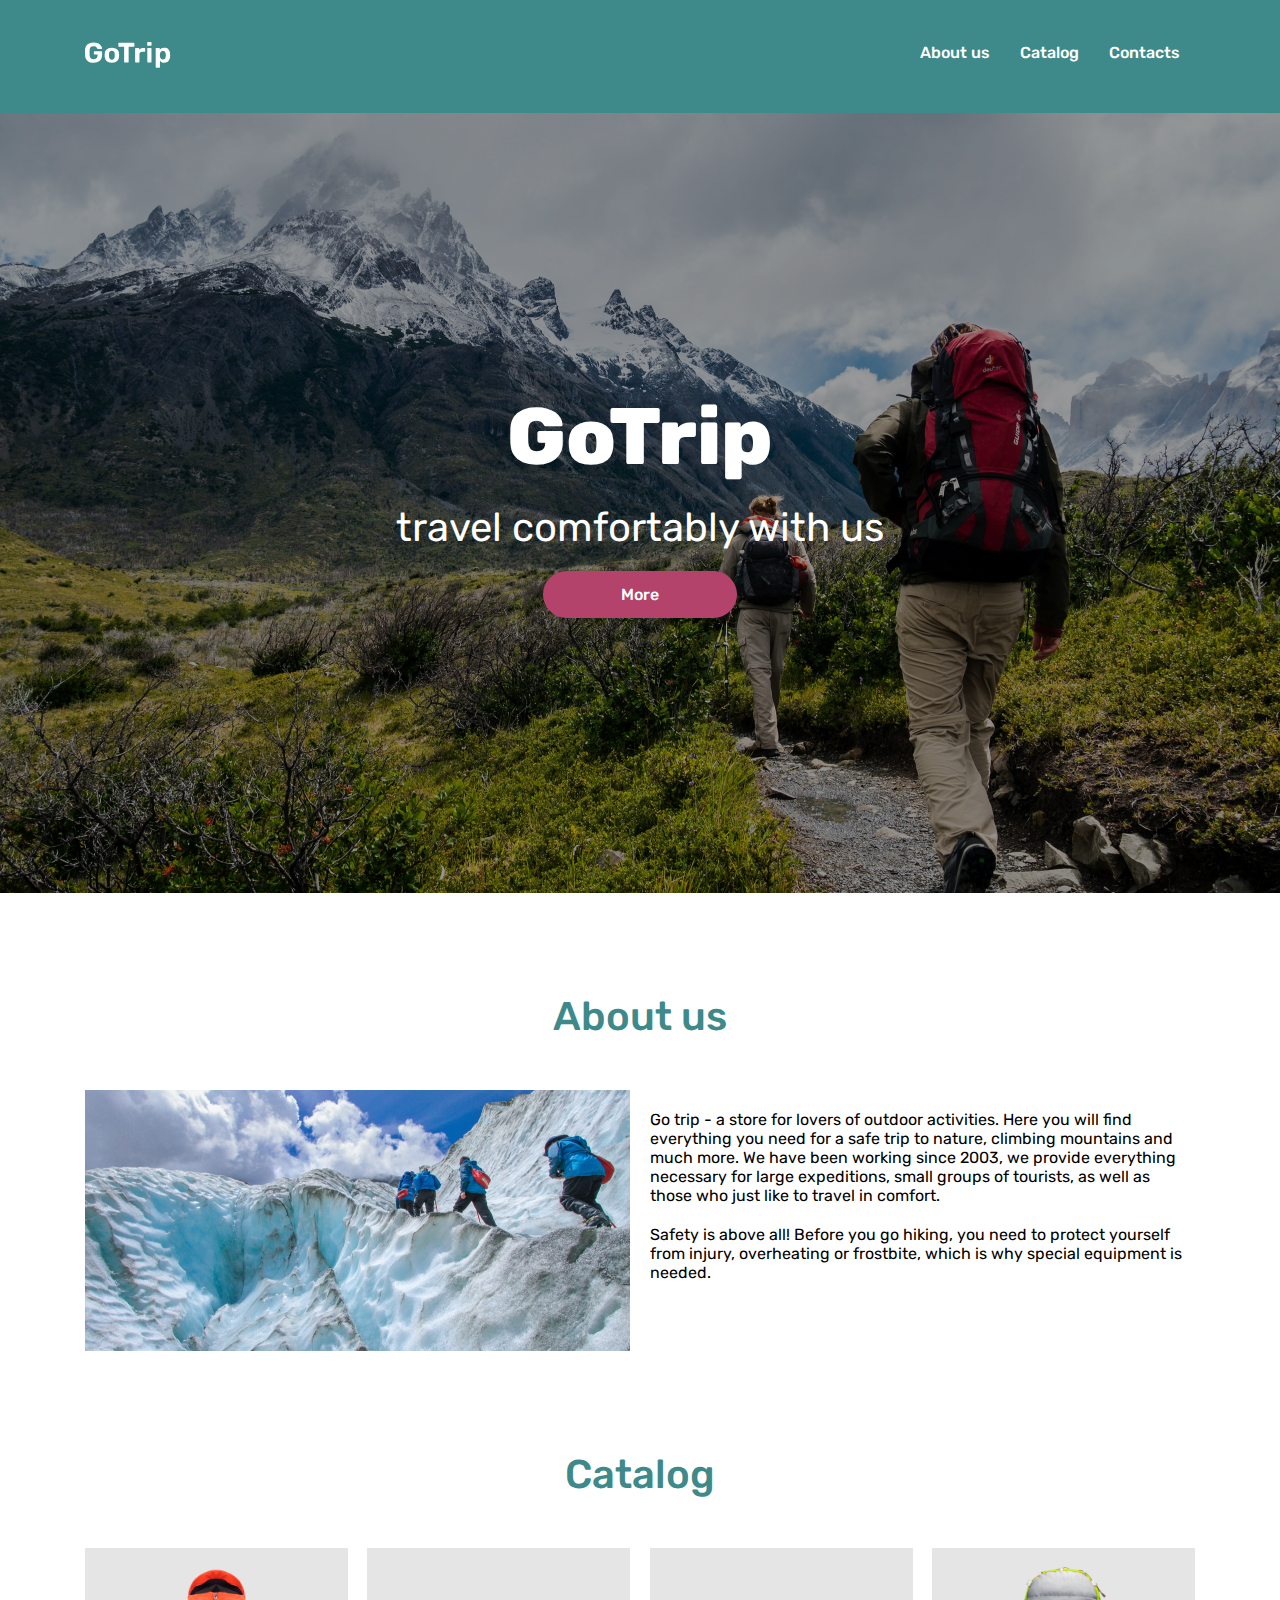
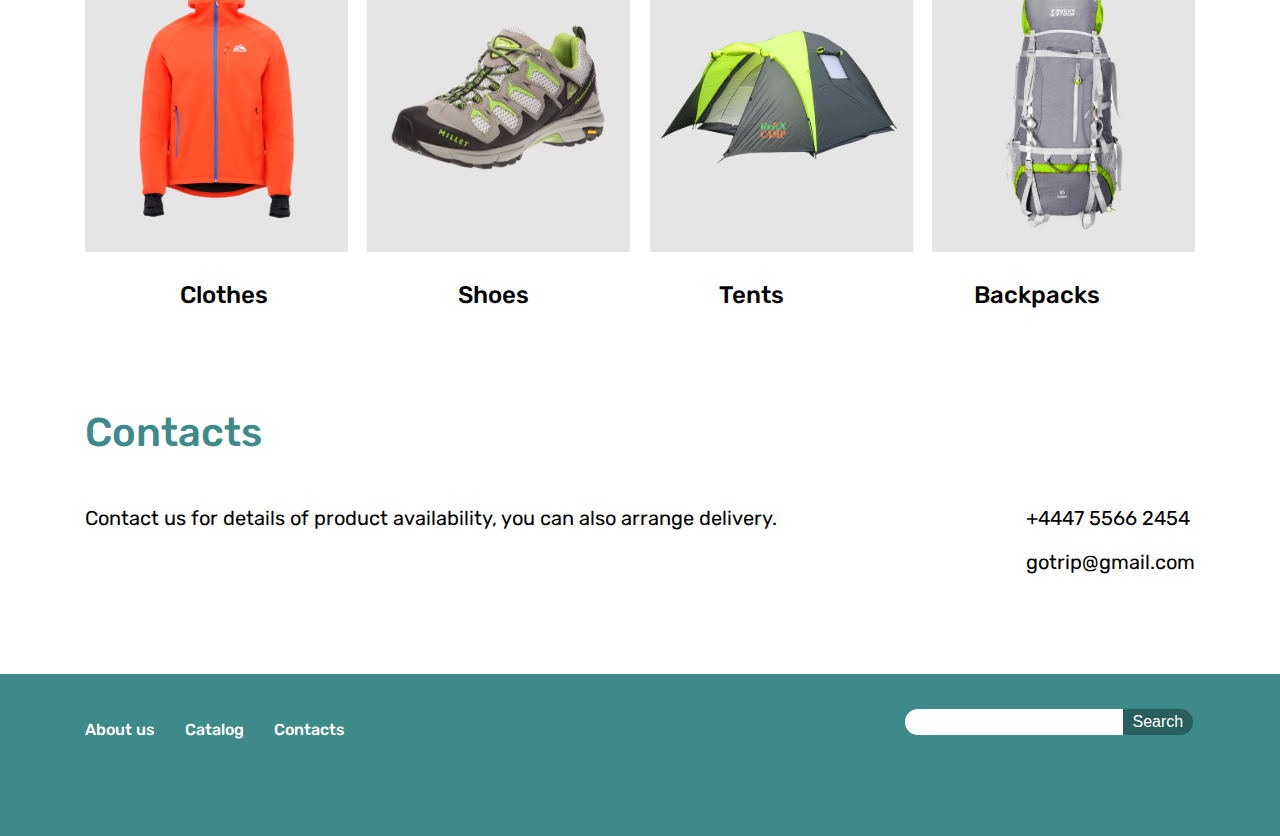
<file: GoTrip/index.html>
<!DOCTYPE html>
<html lang="en">
<head>
    <meta charset="UTF-8">
    <meta http-equiv="X-UA-Compatible" content="IE=edge">
    <meta name="viewport" content="width=device-width, initial-scale=1.0">
    <title>GoTotrip</title>
    <link rel="preconnect" href="https://fonts.googleapis.com">
    <link rel="preconnect" href="https://fonts.gstatic.com" crossorigin>
    <link href="https://fonts.googleapis.com/css2?family=Inter:wght@600&family=Rubik:wght@400;500&display=swap" rel="stylesheet">
    <link rel="stylesheet" href="css/style.css">
</head>
<body>
    <div class="window"></div>
    <header class="header">
        <nav class="nav">
            <div class="container nav__content">
                <a href="#" class="logo"><img src="img/Logo.svg" alt="" class="nav__logo"></a>
                <ul class="menu">
                    <li><a href="#" class="menu__link">About us</a></li>
                    <li><a href="#" class="menu__link">Catalog</a></li>
                    <li><a href="#" class="menu__link">Contacts</a></li>
                </ul>   
            </div>
        </nav>
        <div class="header__content">
            <h1 class="header__title">GoTrip</h1>
            <p class="header__desc">travel comfortably with us</p>
            <a class="more__link" href="">More</a>
        </div>
    </header>
        <main class="main">
            <section class="container main__section">
                <div class="main__container">
                    <h2 class="main__title">About us</h2>
                    <div class="main__content">
                        <img class="main__img" src="img/about.jpg" alt="">
                        <div class="main__wrapper">
                            <p class="main__desc">Go trip - a store for lovers of outdoor activities. Here you will find everything you need for a safe trip to nature, climbing mountains and much more. We have been working since 2003, we provide everything necessary for large expeditions, small groups of tourists, as well as those who just like to travel in comfort.
                            </p>
                            <p class="main__desc">Safety is above all! Before you go hiking, you need to protect yourself from injury, overheating or frostbite, which is why special equipment is needed.</p>
                        </div>
                    </div>
                </div>
            </section>
            <section class="container main__product">
                <div class="main__catalog">
                    <h2 class="main__title">Catalog</h2>
                    <div class="catalog__section">
                        <div class="main__card">
                            <img class="img__clothes" src="img/clothes.svg" alt="">
                        </div>
                        <div class="main__card">
                            <img class="img__shoes" src="img/shoes.svg" alt="">
                        </div>
                        <div class="main__card">
                            <img class="img__tents" src="img/tents.svg" alt="">
                        </div>
                        <div class="main__card">
                            <img class="img__backpacks" src="img/backpacks.svg" alt="">
                        </div>
                        
                    </div>
                    </div>
                    <div class="container__link">
                        <a class="link_catalog" href="">Сlothes</a>
                        <a class="link_catalog" href="">Shoes</a>
                        <a class="link_catalog" href="">Tents</a>
                        <a class="link_catalog" href="">Backpacks</a>
                    </div>
                    <div class="contacnts">
                        <h3 class="contacts__title">Contacts</h3>
                        <div class="contact__information">
                        <div class="information">
                            <p>Сontact us for details of product availability, you can also arrange delivery.</p>
                        </div>
                        <div class="information">
                            <p>+4447 5566 2454</p>
                            <p class="mail">gotrip@gmail.com</p>
                        </div>
                    </div>
                </div>
            </section>
        </main>
    <footer class="footer">
        <nav class="nav">
            <div class="container footer__nav">
                <ul class="footer__menu">
                    <li><a class="footer__link" href="">About us</a></li>
                    <li><a class="footer__link" href="">Catalog</a></li>
                    <li><a class="footer__link" href="">Contacts</a></li>
                </ul>
                <div>
                    <form class="footer__search"> 
                        <input type="text" name="text" class="search" placeholder" search here ">
                        <input type="submit" name="submit" class="submit" value="Search">
                    </form>
                </div>
            </div>        
        </nav>
    </footer>
</body>
</html>
</file>
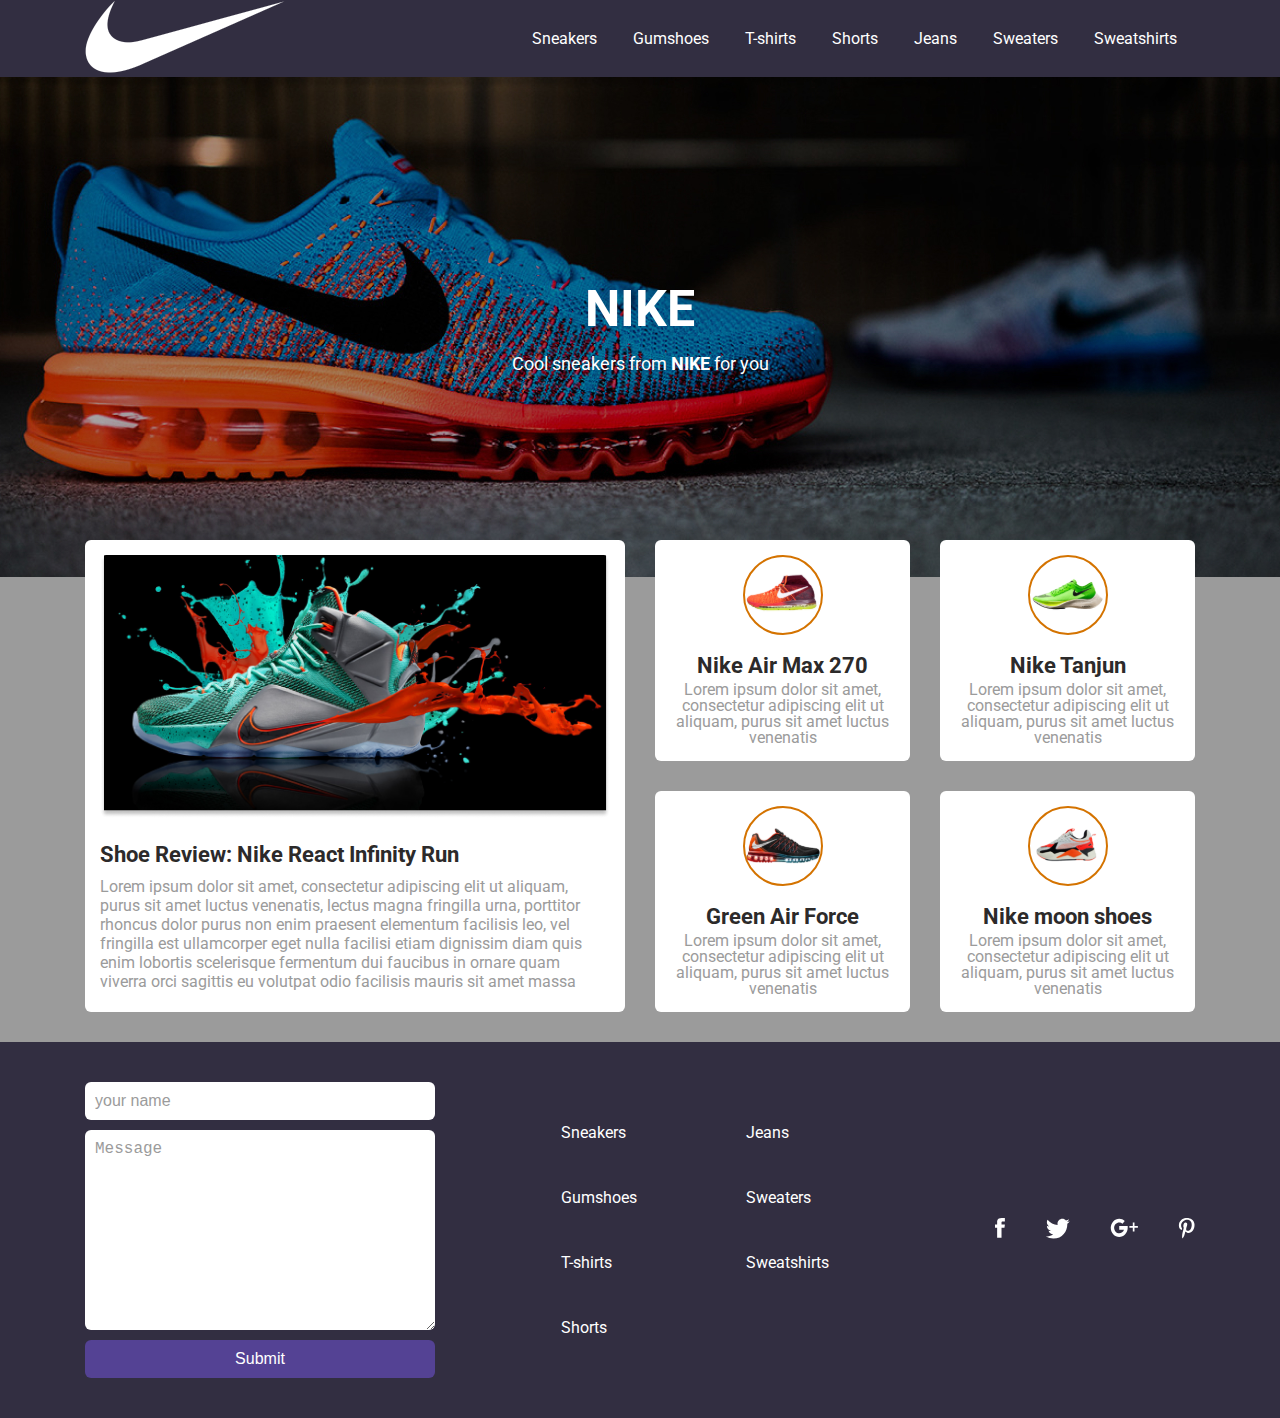
<file: nike/index.html>
<!DOCTYPE html>
<html lang="ru">
<head>
    <meta charset="UTF-8">
    <meta http-equiv="X-UA-Compatible" content="IE=edge">
    <meta name="viewport" content="width=device-width, initial-scale=1.0">
    <title>Nike</title>
    <link rel="preconnect" href="https://fonts.googleapis.com">
    <link rel="preconnect" href="https://fonts.gstatic.com" crossorigin>
    <link href="https://fonts.googleapis.com/css2?family=Roboto:wght@400;700&display=swap" rel="stylesheet">
    <link rel="stylesheet" href="css/style.css">
</head>
<body>
    <header class="header">
        <nav class="nav">
            <div class="container nav__content">
                <a href="" class="logo">
                    <img src="img/logo.png" alt="" class="logo__img">
                </a>
                <ul class="menu">
                    <li><a class="menu__link" href="">Sneakers</a></li>
                    <li><a class="menu__link"  href="">Gumshoes</a></li>
                    <li><a class="menu__link"  href="">T-shirts</a></li>
                    <li><a class="menu__link"  href="">Shorts</a></li>
                    <li><a class="menu__link"  href="">Jeans</a></li>
                    <li><a class="menu__link"  href="">Sweaters</a></li>
                    <li><a class="menu__link"  href="">Sweatshirts</a></li>
                </ul>
            </div>
        </nav>
        <div class="header__content">
            <h1 class="header__title">NIKE</h1>
            <p class="header__desc">Cool sneakers from <strong>NIKE</strong> for you</p>
        </div>
    </header>
    <main class="main container" >
        <section class="main__product">
            <img class="main__img" src="img/react.jpg" alt="">
            <h2 class="title">Shoe Review: Nike React Infinity Run</h2>
            <p class="main__desc">Lorem ipsum dolor sit amet, consectetur adipiscing elit ut aliquam, purus sit amet luctus venenatis, lectus magna fringilla urna, porttitor rhoncus dolor purus non enim praesent elementum facilisis leo, vel fringilla est ullamcorper eget nulla facilisi etiam dignissim diam quis enim lobortis scelerisque fermentum dui faucibus in ornare quam viverra orci sagittis eu volutpat odio facilisis mauris sit amet massa</p>
        </section>
        <section class="main__list">
            <div class="card">
                <img class="card__img" src="img/air.svg" alt="">
                <h2 class="card__title">Nike Air Max 270</h2>
                <p class="card__desc">Lorem ipsum dolor sit amet, consectetur adipiscing elit ut aliquam, purus sit amet luctus venenatis</p>
            </div>
            <div class="card">
                <img class="card__img" src="img/tanjun.svg" alt="">
                <h2 class="card__title" >Nike Tanjun</h2>
                <p class="card__desc">Lorem ipsum dolor sit amet, consectetur adipiscing elit ut aliquam, purus sit amet luctus venenatis</p>
            </div>
            <div class="card">
                <img class="card__img" src="img/force.svg" alt="">
                <h2 class="card__title">Green Air Force</h2>
                <p class="card__desc">Lorem ipsum dolor sit amet, consectetur adipiscing elit ut aliquam, purus sit amet luctus venenatis</p>
            </div>
            <div class="card">
                <img class="card__img" src="img/moon.svg" alt="">
                <h2 class="card__title">Nike moon shoes</h2>
                <p class="card__desc">Lorem ipsum dolor sit amet, consectetur adipiscing elit ut aliquam, purus sit amet luctus venenatis</p>
            </div>
        </section>
    </main>
    <footer class="footer">
        <div class="container footer__content">
            <form action="" class="form">
                <input required class="form__input" type="text" placeholder="your name">
                <textarea required placeholder="Message" name="" id="" cols="30" rows="10" class="form__text"></textarea>
                <button class="form__btn">Submit</button>     
            </form>
            <ul class="menu menu__colum">
                    <li><a class="menu__link menu_size" href="">Sneakers</a></li>
                    <li><a class="menu__link menu_size"  href="">Gumshoes</a></li>
                    <li><a class="menu__link menu_size"  href="">T-shirts</a></li>
                    <li><a class="menu__link menu_size"  href="">Shorts</a></li>
                    <li><a class="menu__link menu_size"  href="">Jeans</a></li>
                    <li><a class="menu__link menu_size"  href="">Sweaters</a></li>
                    <li><a class="menu__link menu_size"  href="">Sweatshirts</a></li>
                </ul>
                <ul class="icons">
                    <li><a href="" class="icons__link"><img src="img/facebook.svg" alt=""></a></li>
                    <li><a href="" class="icons__link"><img src="img/twiter.svg" alt=""></a></li>
                    <li><a href="" class="icons__link"><img src="img/google.svg" alt=""></a></li>
                    <li><a href="" class="icons__link"><img src="img/pinteres.svg" alt=""></a></li>
                </ul>
        </div>
    </footer>
</body>
</html>
</file>
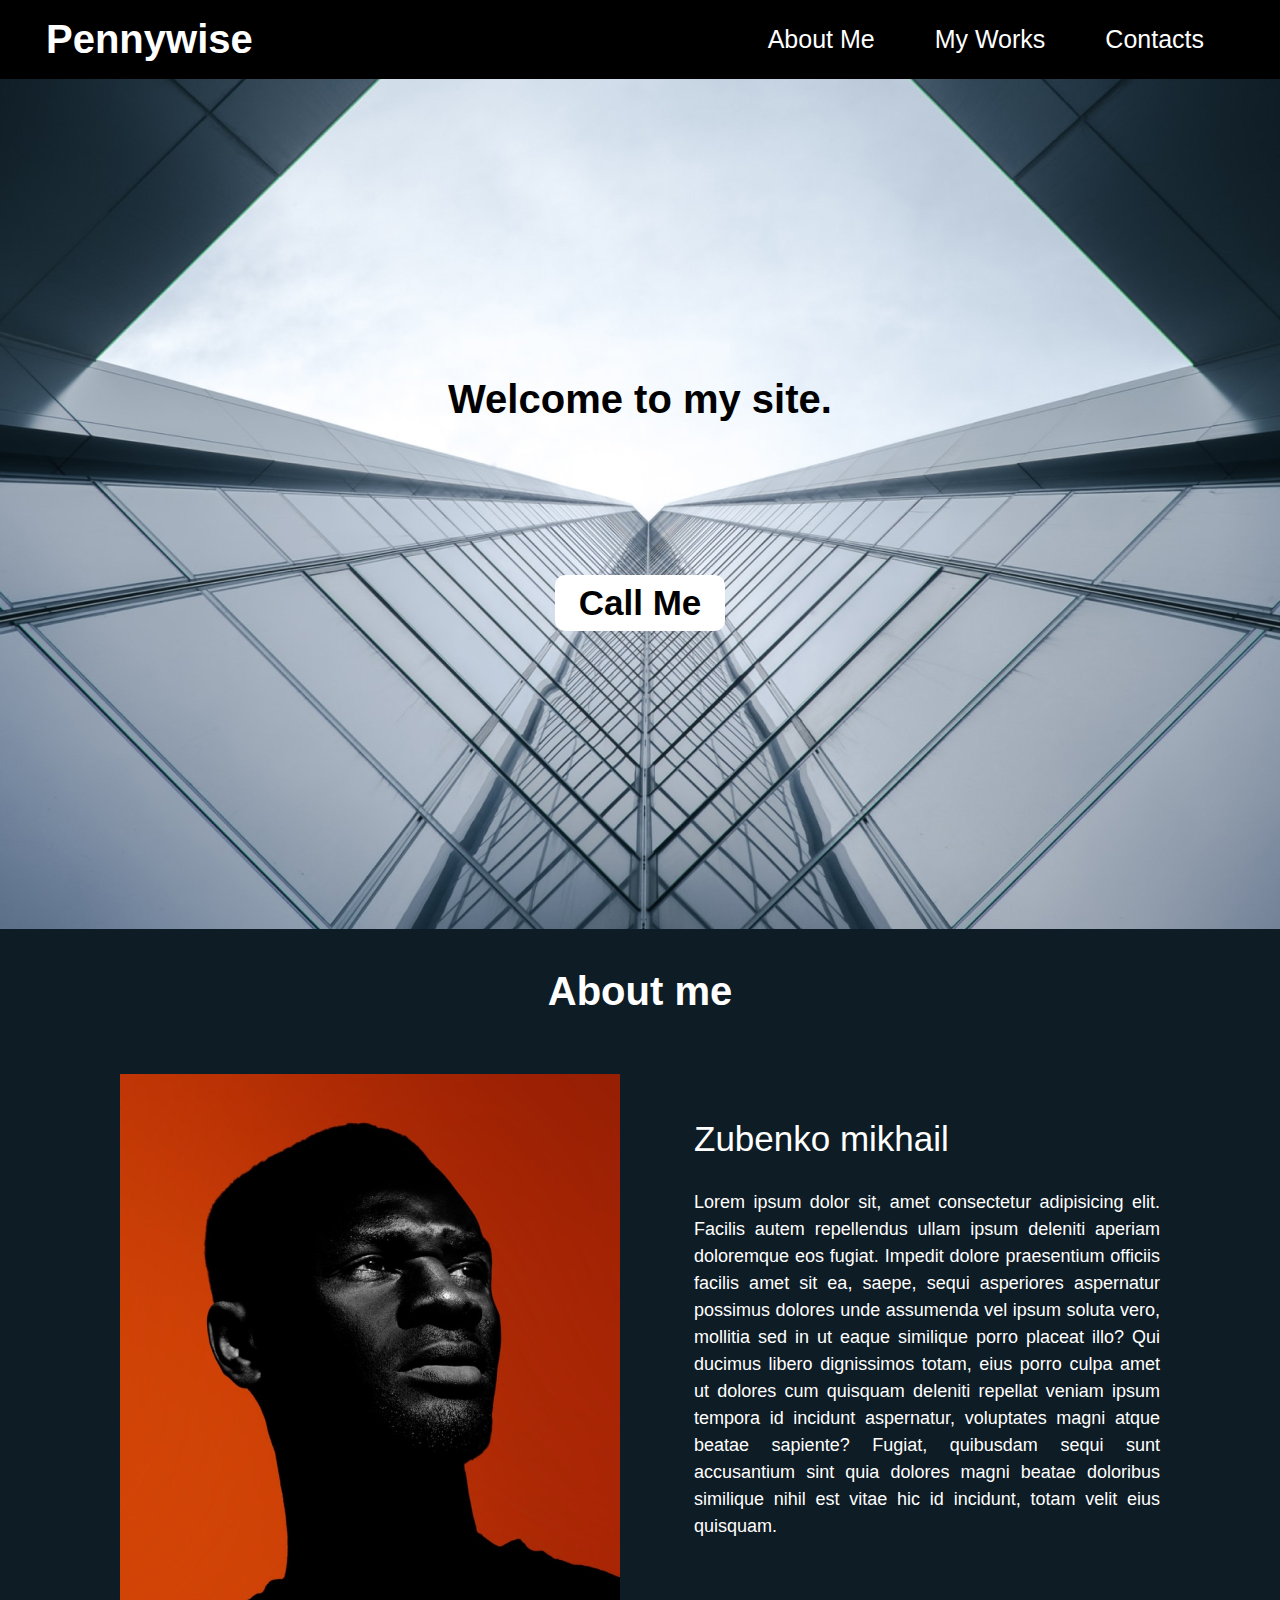
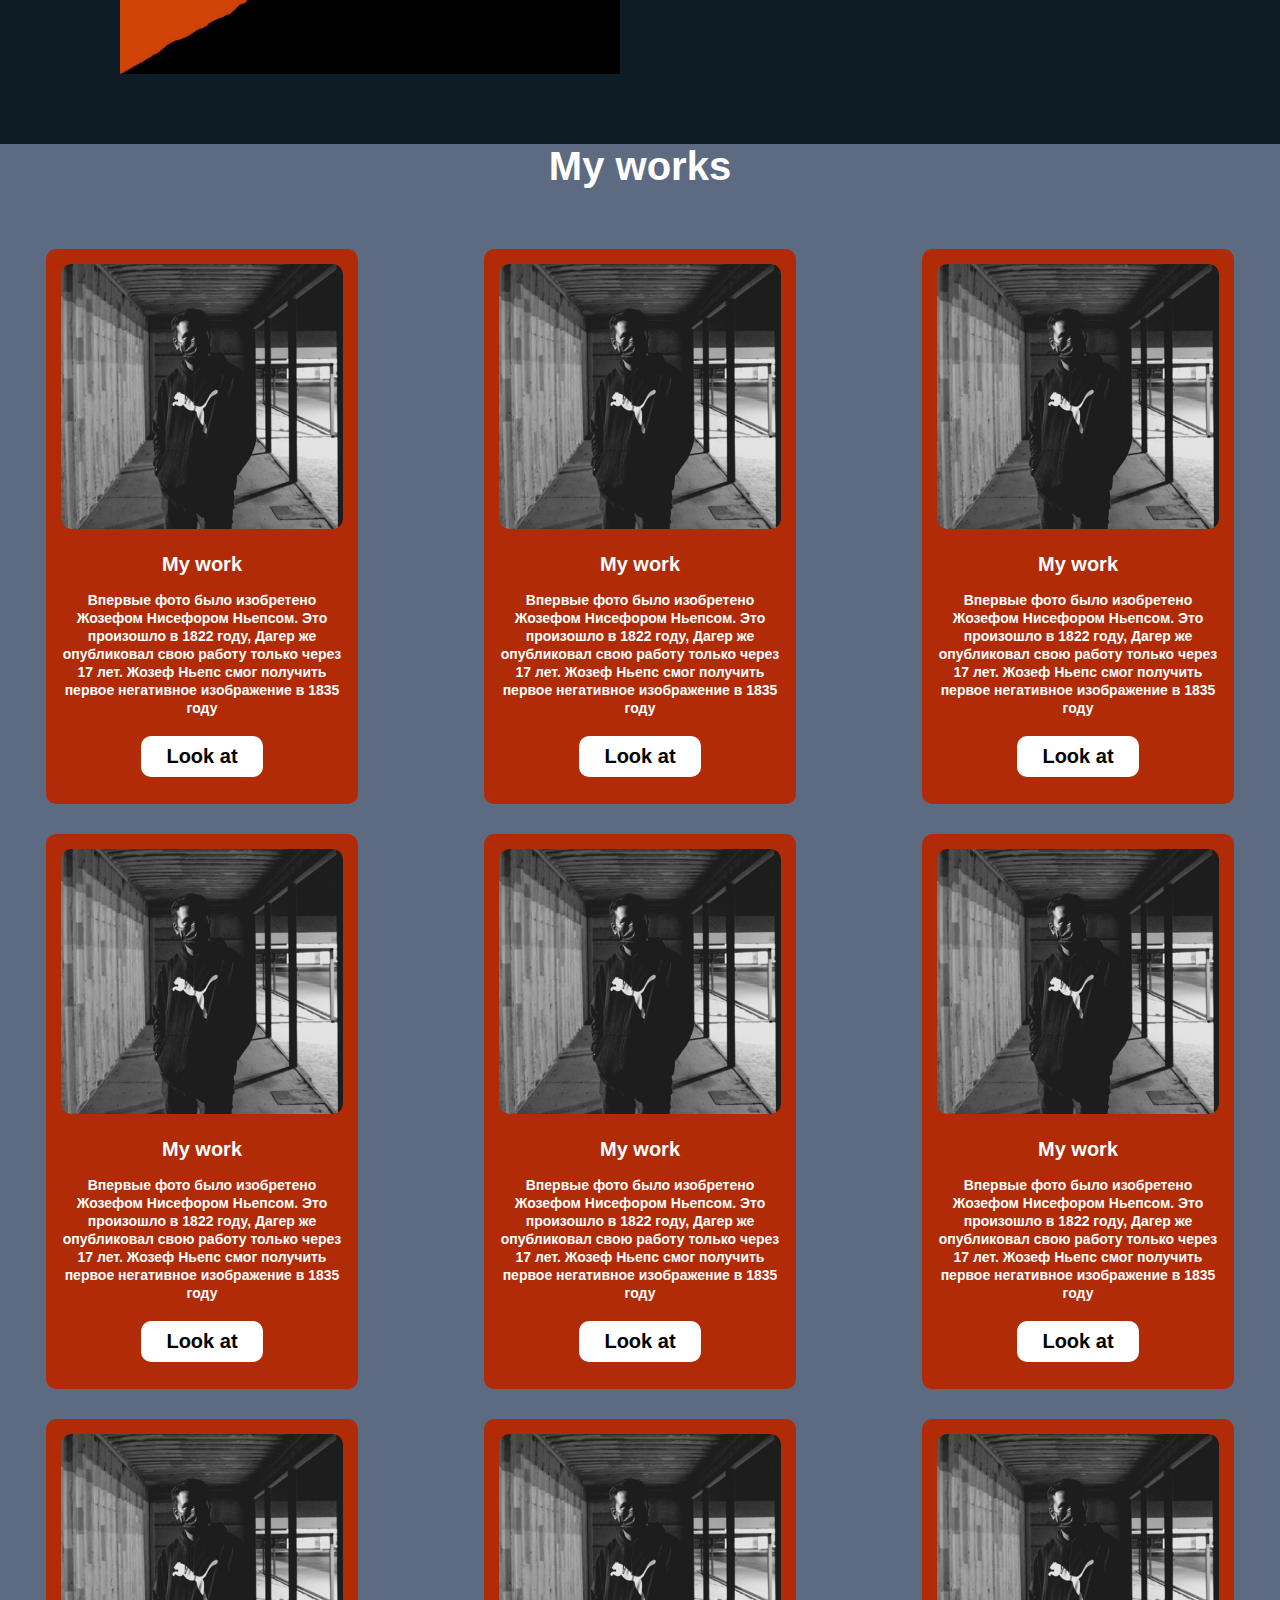
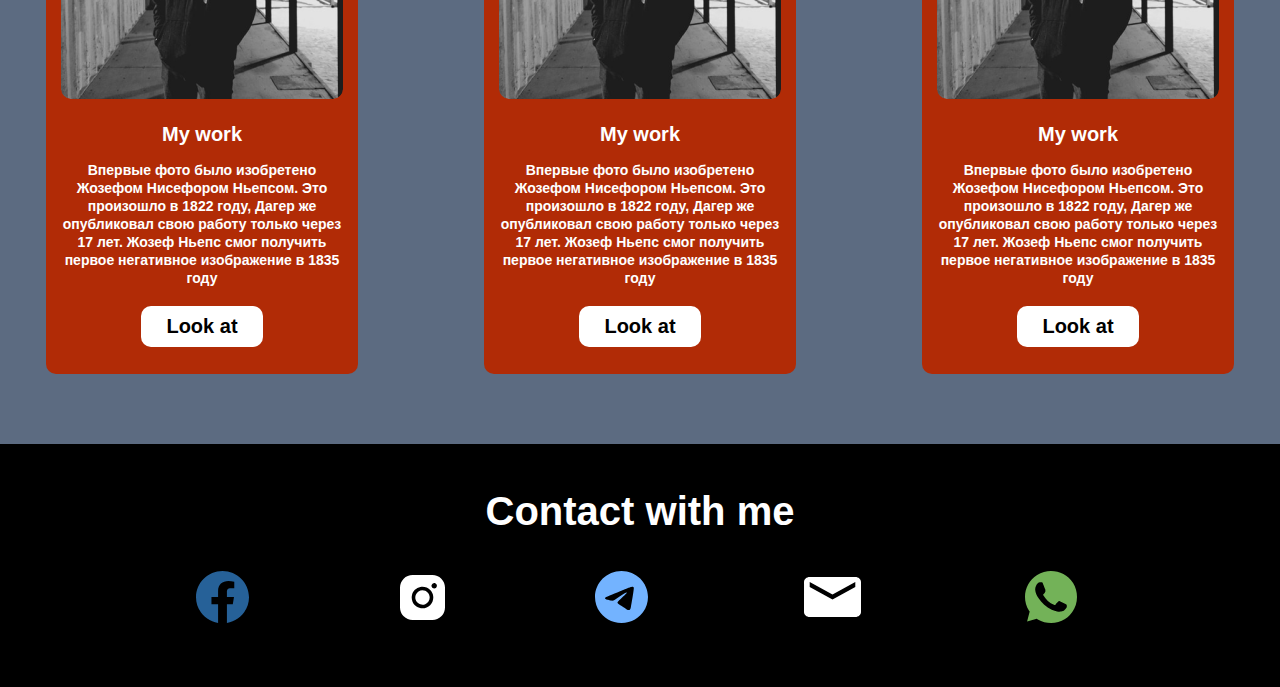
<file: Portfolio/index.html>
<!DOCTYPE html>
<html lang="en">

<head>
    <meta charset="UTF-8">
    <meta http-equiv="X-UA-Compatible" content="IE=edge">
    <meta name="viewport" content="width=device-width, initial-scale=1.0">
    <title>About Me</title>
    <link rel="stylesheet" href="css/style.css">
</head>

<body>

    <header>
        <nav>
            <div class="container">
                <a href="index.html" class="logo">Pennywise</a>
                <ul class="menu">
                    <li><a href="">About Me</a></li>
                    <li><a href="">My Works</a></li>
                    <li><a href="">Contacts</a></li>
                </ul>
            </div>
        </nav>

        <div class="content">
            <h1>Welcome to my site.</h1>
            <a href="tel:+998946200216" class="call">Call Me</a>
        </div>
    </header>

    <main>
        <section class="about">
            <div class="container">
                <h2>About me</h2>
                <div class="content">
                    <img src="img/about-me.jpg" alt="">
                    <div class="wrapper">
                        <h3>Zubenko mikhail</h3>
                        <p>Lorem ipsum dolor sit, amet consectetur adipisicing elit. Facilis autem repellendus ullam ipsum deleniti aperiam doloremque eos fugiat. Impedit dolore praesentium officiis facilis amet sit ea, saepe, sequi asperiores aspernatur possimus dolores unde assumenda vel ipsum soluta vero, mollitia sed in ut eaque similique porro placeat illo? Qui ducimus libero dignissimos totam, eius porro culpa amet ut dolores cum quisquam deleniti repellat veniam ipsum tempora id incidunt aspernatur, voluptates magni atque beatae sapiente? Fugiat, quibusdam sequi sunt accusantium sint quia dolores magni beatae doloribus similique nihil est vitae hic id incidunt, totam velit eius quisquam.</p>
                    </div>
                </div>
            </div>
        </section>
        <section class="works">
            <div class="container">
                <h2>My works</h2>
                <div class="wrapper">
                    <div class="card">
                        <img src="img/work.png" alt="">
                        <h3>My work</h3>
                        <p>Впервые фото было изобретено Жозефом Нисефором Ньепсом. Это произошло в 1822 году, Дагер же опубликовал свою работу только через 17 лет. Жозеф Ньепс смог получить первое негативное изображение в 1835 году</p>
                        <a href="">Look at</a>
                    </div>

                    <div class="card">
                        <img src="img/work.png" alt="">
                        <h3>My work</h3>
                        <p>Впервые фото было изобретено Жозефом Нисефором Ньепсом. Это произошло в 1822 году, Дагер же опубликовал свою работу только через 17 лет. Жозеф Ньепс смог получить первое негативное изображение в 1835 году</p>
                        <a href="">Look at</a>
                    </div>

                    <div class="card">
                        <img src="img/work.png" alt="">
                        <h3>My work</h3>
                        <p>Впервые фото было изобретено Жозефом Нисефором Ньепсом. Это произошло в 1822 году, Дагер же опубликовал свою работу только через 17 лет. Жозеф Ньепс смог получить первое негативное изображение в 1835 году</p>
                        <a href="">Look at</a>
                    </div>

                    <div class="card">
                        <img src="img/work.png" alt="">
                        <h3>My work</h3>
                        <p>Впервые фото было изобретено Жозефом Нисефором Ньепсом. Это произошло в 1822 году, Дагер же опубликовал свою работу только через 17 лет. Жозеф Ньепс смог получить первое негативное изображение в 1835 году</p>
                        <a href="">Look at</a>
                    </div>

                    <div class="card">
                        <img src="img/work.png" alt="">
                        <h3>My work</h3>
                        <p>Впервые фото было изобретено Жозефом Нисефором Ньепсом. Это произошло в 1822 году, Дагер же опубликовал свою работу только через 17 лет. Жозеф Ньепс смог получить первое негативное изображение в 1835 году</p>
                        <a href="">Look at</a>
                    </div>

                    <div class="card">
                        <img src="img/work.png" alt="">
                        <h3>My work</h3>
                        <p>Впервые фото было изобретено Жозефом Нисефором Ньепсом. Это произошло в 1822 году, Дагер же опубликовал свою работу только через 17 лет. Жозеф Ньепс смог получить первое негативное изображение в 1835 году</p>
                        <a href="">Look at</a>
                    </div>

                    <div class="card">
                        <img src="img/work.png" alt="">
                        <h3>My work</h3>
                        <p>Впервые фото было изобретено Жозефом Нисефором Ньепсом. Это произошло в 1822 году, Дагер же опубликовал свою работу только через 17 лет. Жозеф Ньепс смог получить первое негативное изображение в 1835 году</p>
                        <a href="">Look at</a>
                    </div>

                    <div class="card">
                        <img src="img/work.png" alt="">
                        <h3>My work</h3>
                        <p>Впервые фото было изобретено Жозефом Нисефором Ньепсом. Это произошло в 1822 году, Дагер же опубликовал свою работу только через 17 лет. Жозеф Ньепс смог получить первое негативное изображение в 1835 году</p>
                        <a href="">Look at</a>
                    </div>

                    <div class="card">
                        <img src="img/work.png" alt="">
                        <h3>My work</h3>
                        <p>Впервые фото было изобретено Жозефом Нисефором Ньепсом. Это произошло в 1822 году, Дагер же опубликовал свою работу только через 17 лет. Жозеф Ньепс смог получить первое негативное изображение в 1835 году</p>
                        <a href="">Look at</a>
                    </div>
                </div>
            </div>
        </section>
    </main>

    <footer>
        <div class="container">
            <h2>Contact with me</h2>
            <ul class="icon">
                <li ><a href="#"><img src="img/facebook.svg" alt=""></a></li>
                <li><a href="#"><img src="img/instagram.svg" alt=""></a></li>
                <li><a href="tg:@sadonelive"><img src="img/telegram.svg" alt=""></a></li>
                <li><a href="mailto:#"><img src="img/mail.svg" alt=""></a></li>
                <li><a href="#"><img src="img/whatsapp.svg" alt=""></a></li>
            </ul>
        </div>
    </footer>

</body>

</html>
</file>
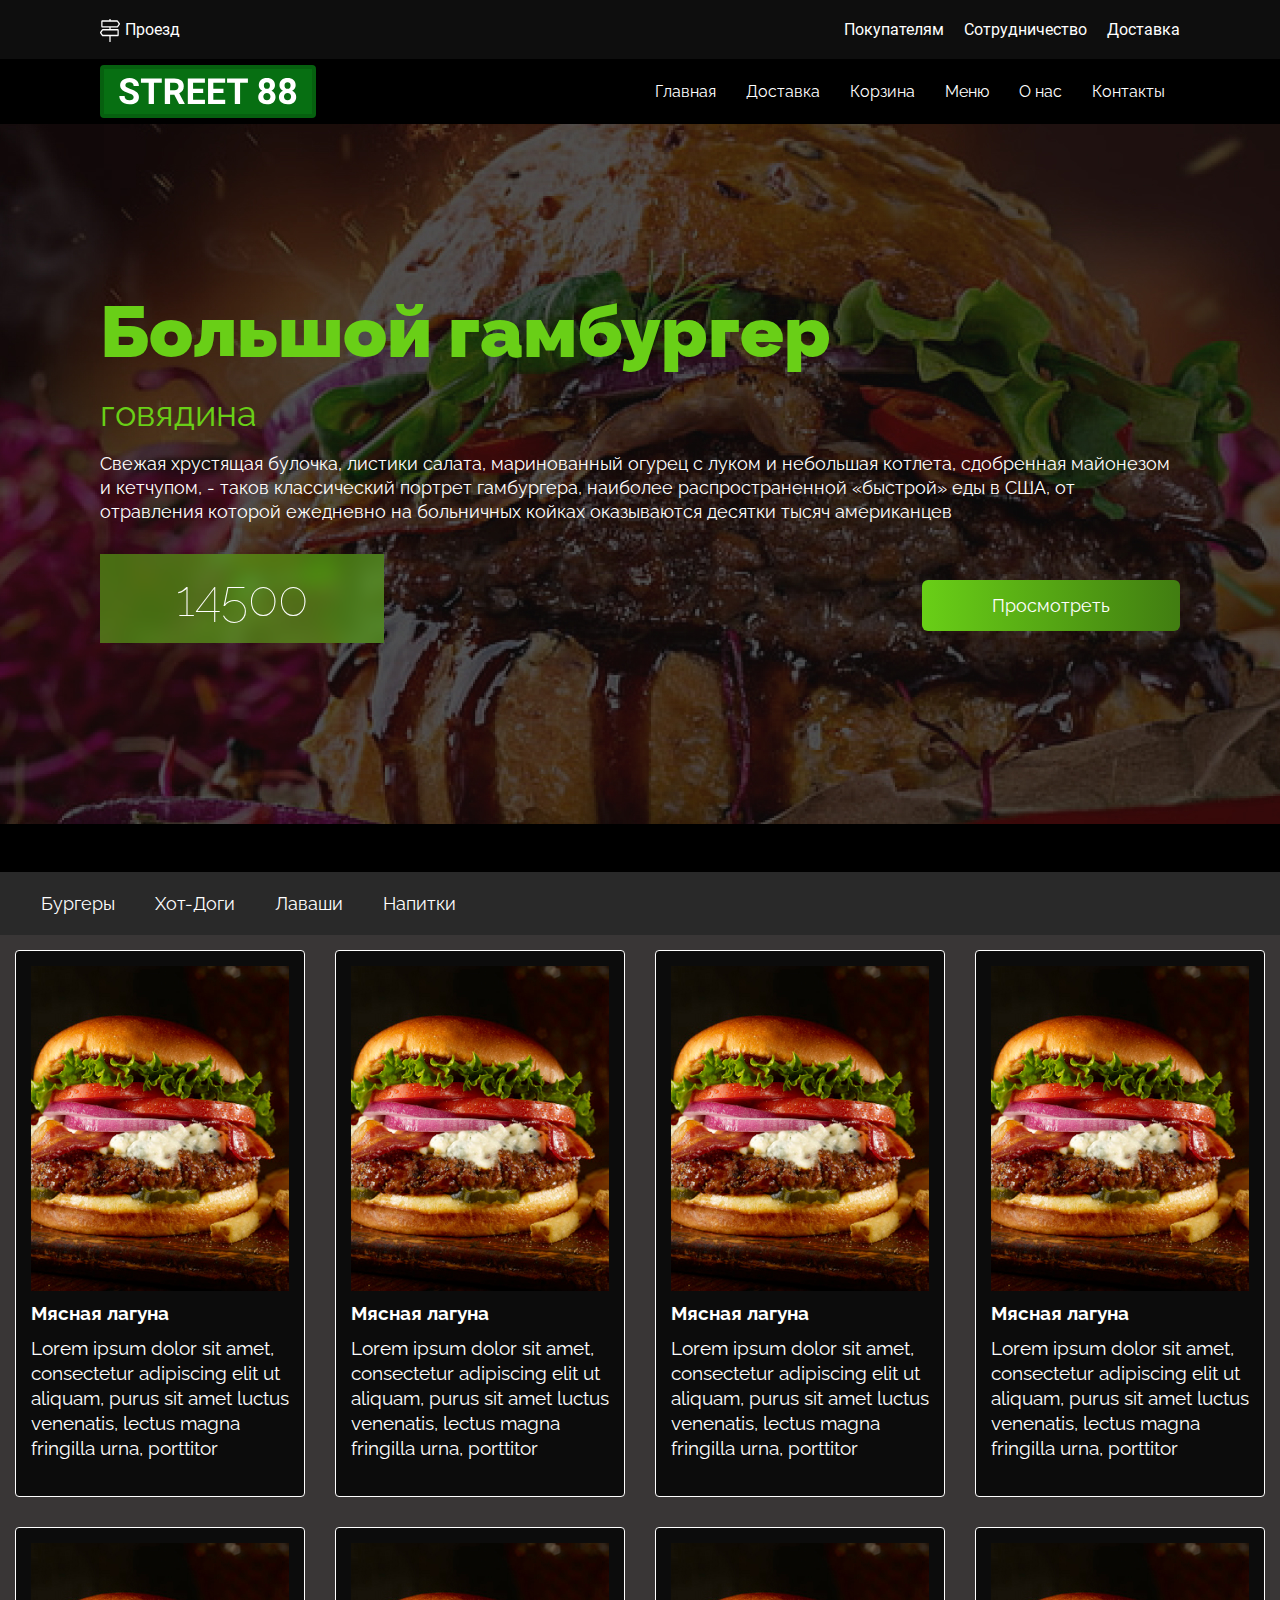
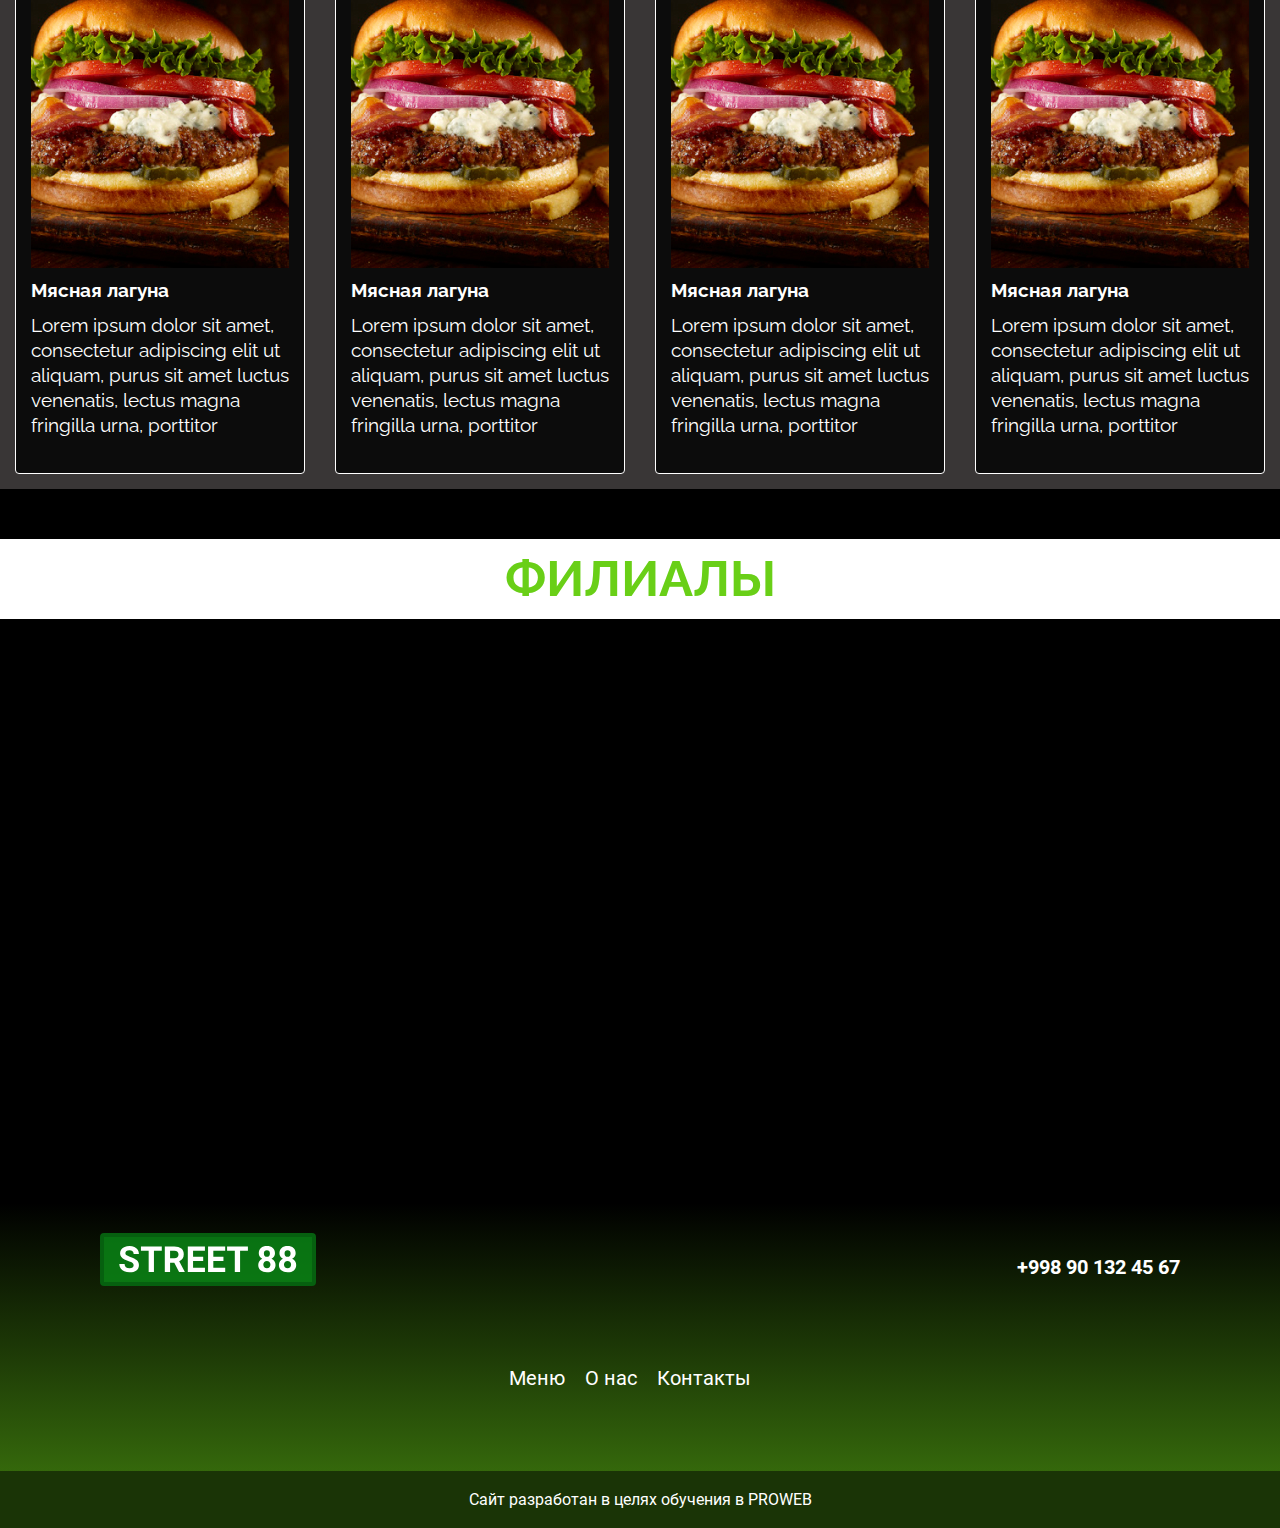
<file: street-88/index.html>
<!DOCTYPE html>
<html lang="en">
<head>
    <meta charset="UTF-8">
    <meta http-equiv="X-UA-Compatible" content="IE=edge">
    <meta name="viewport" content="width=device-width, initial-scale=1.0">
    <title>StreeT88</title>
     <link rel="icon" href="192.png" sizes="192x192" type="image/png">
      <link rel="icon" href="180.png" sizes="180x180" type="image/png">
       <link rel="icon" href="152.png" sizes="152x152" type="image/png">
        <link rel="icon" href="144.png" sizes="144x144" type="image/png">
         <link rel="icon" href="120.png" sizes="120x120" type="image/png">
          <link rel="icon" href="114.png" sizes="114x114" type="image/png">
           <link rel="icon" href="96.png" sizes="96x96" type="image/png">
            <link rel="icon" href="76.png" sizes="76x76" type="image/png">
           <link rel="icon" href="72.png" sizes="72x72" type="image/png">
          <link rel="icon" href="60.png" sizes="60x60" type="image/png">
         <link rel="icon" href="57.png" sizes="57x57" type="image/png">
        <link rel="icon" href="32.png" sizes="32x32" type="image/png">
       <link rel="icon" href="16.png" sizes="16x16" type="image/png">
      <link rel="stylesheet" href="css/style.css">
     <link rel="stylesheet" href="css/media.css">
    <link rel="stylesheet" href="css/all.min.css">
</head>

<body>

    <div class="ads">
        <div class="ads__content container">
                <a class="logo__link" href="">
                 <img class="ads__logo" src="IMG/Vector1.svg" alt="">
                    Проезд
                </a>
           <ul class="ads__menu">
                <li><a class="ads__link" href="#">Покупателям</a></li>
                <li><a class="ads__link" href="#">Сотрудничество</a></li>
                <li><a class="ads__link" href="#">Доставка</a></li>
           </ul>
        </div>
    </div>

    <header class="header">
        <nav class="header__nav">
           <div class="nav__menu container">
                <a class="logo" href="index.html"><img src="IMG/Logo.svg" alt=""></a>
                <button class="nav__burger">
                    <i class="far fa-bars"></i>
                </button>
                <ul class="nav__link">
                    <li><a class="menu__link" href="index.html">Главная</a></li>
                    <li><a class="menu__link" href="#">Доставка</a></li>
                    <li><a class="menu__link" href="#">Корзина</a></li>
                    <li><a class="menu__link" href="#">Меню</a></li>
                    <li><a class="menu__link" href="indexpg2.html">О нас</a></li>
                    <li><a class="menu__link" href="#">Контакты</a></li>
                </ul>
           </div> 
        </nav>
        
        <div class="header__content">
            <div class="container">
                <h1 class="header__title">Большой гамбургер</h1>
                <h2 class="header__title2">говядина</h2>
                <p class="header__desc">Свежая хрустящая булочка, листики салата, маринованный огурец с луком и небольшая котлета, сдобренная майонезом и кетчупом, - таков классический портрет гамбургера, наиболее распространенной «быстрой» еды в США, от отравления которой ежедневно на больничных койках оказываются десятки тысяч американцев</p>
                <ul class="header__link">
                    <li><a class="header__price" href="">14500</a></li>
                    <li><a class="header__view" href="">Просмотреть</a></li>
                </ul>
            </div>
        </div>
         <nav class="main__nav">
            <ul class="main__menu">
                <li><a class="main__link" href="">Бургеры</a></li>
                <li><a class="main__link" href="">Хот-Доги</a></li>
                <li><a class="main__link" href="">Лаваши</a></li>
                <li><a class="main__link" href="">Напитки</a></li>
            </ul>
        </nav>
    </header>

    <main class="main">

       <section class="burger__content">
           <div class="card">
                <div class="buy">
                    <img class="card__img" src="IMG/unnamed 1.jpg" alt="">
                    <a class="icon__link" href="">
                        <img  src="IMG/Vector.svg" alt="">
                    </a>
                </div>
                <h2 class="card__title">Мясная лагуна</h2>
                <p class="card__desc">Lorem ipsum dolor sit amet, consectetur adipiscing elit ut aliquam, purus sit amet luctus venenatis, lectus magna fringilla urna, porttitor</p>
           </div> 
           <div class="card">
            <div class="buy">
                <img class="card__img" src="IMG/unnamed 1.jpg" alt="">
                <a class="icon__link" href="">
                    <img  src="IMG/Vector.svg" alt="">
                </a>
            </div>
            <h2 class="card__title">Мясная лагуна</h2>
            <p class="card__desc">Lorem ipsum dolor sit amet, consectetur adipiscing elit ut aliquam, purus sit amet luctus venenatis, lectus magna fringilla urna, porttitor</p>
            </div>
            <div class="card">
                <div class="buy">
                    <img class="card__img" src="IMG/unnamed 1.jpg" alt="">
                    <a class="icon__link" href="">
                        <img  src="IMG/Vector.svg" alt="">
                    </a>
                </div>
                <h2 class="card__title">Мясная лагуна</h2>
                <p class="card__desc">Lorem ipsum dolor sit amet, consectetur adipiscing elit ut aliquam, purus sit amet luctus venenatis, lectus magna fringilla urna, porttitor</p>
           </div> 
           <div class="card">
            <div class="buy">
                <img class="card__img" src="IMG/unnamed 1.jpg" alt="">
                <a class="icon__link" href="">
                    <img  src="IMG/Vector.svg" alt="">
                </a>
            </div>
            <h2 class="card__title">Мясная лагуна</h2>
            <p class="card__desc">Lorem ipsum dolor sit amet, consectetur adipiscing elit ut aliquam, purus sit amet luctus venenatis, lectus magna fringilla urna, porttitor</p>
            </div> 
            <div class="card">
                <div class="buy">
                    <img class="card__img" src="IMG/unnamed 1.jpg" alt="">
                    <a class="icon__link" href="">
                        <img  src="IMG/Vector.svg" alt="">
                    </a>
                </div>
                <h2 class="card__title">Мясная лагуна</h2>
                <p class="card__desc">Lorem ipsum dolor sit amet, consectetur adipiscing elit ut aliquam, purus sit amet luctus venenatis, lectus magna fringilla urna, porttitor</p>
            </div> 
            <div class="card">
                <div class="buy">
                    <img class="card__img" src="IMG/unnamed 1.jpg" alt="">
                <a class="icon__link" href="">
                    <img  src="IMG/Vector.svg" alt="">
                </a>
            </div>
                <h2 class="card__title">Мясная лагуна</h2>
                    <p class="card__desc">Lorem ipsum dolor sit amet, consectetur adipiscing elit ut aliquam, purus sit amet luctus venenatis, lectus magna fringilla urna, porttitor</p>
            </div> 
            <div class="card">
                <div class="buy">
                    <img class="card__img" src="IMG/unnamed 1.jpg" alt="">
                    <a class="icon__link" href="">
                        <img  src="IMG/Vector.svg" alt="">
                    </a>
                </div>
                    <h2 class="card__title">Мясная лагуна</h2>
                 <p class="card__desc">Lorem ipsum dolor sit amet, consectetur adipiscing elit ut aliquam, purus sit amet luctus venenatis, lectus magna fringilla urna, porttitor</p>
                </div> 
            <div class="card">
                <div class="buy">
                    <img class="card__img" src="IMG/unnamed 1.jpg" alt="">
                    <a class="icon__link" href="">
                        <img  src="IMG/Vector.svg" alt="">
                    </a>
                </div>
                <h2 class="card__title">Мясная лагуна</h2>
                <p class="card__desc">Lorem ipsum dolor sit amet, consectetur adipiscing elit ut aliquam, purus sit amet luctus venenatis, lectus magna fringilla urna, porttitor</p>
            </div>  
       </section>

    </main>

    <footer>
        <h2 class="footer__title">ФИЛИАЛЫ</h2>
        <section class="footer__map">
            <iframe src="https://www.google.com/maps/embed?pb=!1m18!1m12!1m3!1d23971.41734174015!2d69.25616025748647!3d41.32132371935899!2m3!1f0!2f0!3f0!3m2!1i1024!2i768!4f13.1!3m3!1m2!1s0x38aef4d376395311%3A0x2f977e6f6b98ad7!2sStreet77!5e0!3m2!1sru!2s!4v1681825818231!5m2!1sru!2s" width="1600" height="580" style="border:0;" allowfullscreen="" loading="lazy" referrerpolicy="no-referrer-when-downgrade"></iframe>
        </section>
        <section class="footer__content">
            <a class="footer__logo container" href="index.html">
                <img  class="logo__img" src="IMG/Logo.svg" alt="">
                <p class="number">+998 90 132 45 67</p>
            </a>
            <ul class="footer__menu container">
                <li><a class="footer__link" href="">Меню</a></li>
                <li><a class="footer__link" href="indexpg2.html">О нас</a></li>
                <li><a class="footer__link" href="">Контакты</a></li>
            </ul>
        </section>
        <section class="proweb">
            <p>Сайт разработан в целях обучения в PROWEB</p>
        </section>
    </footer>
</body>
</html>
</file>
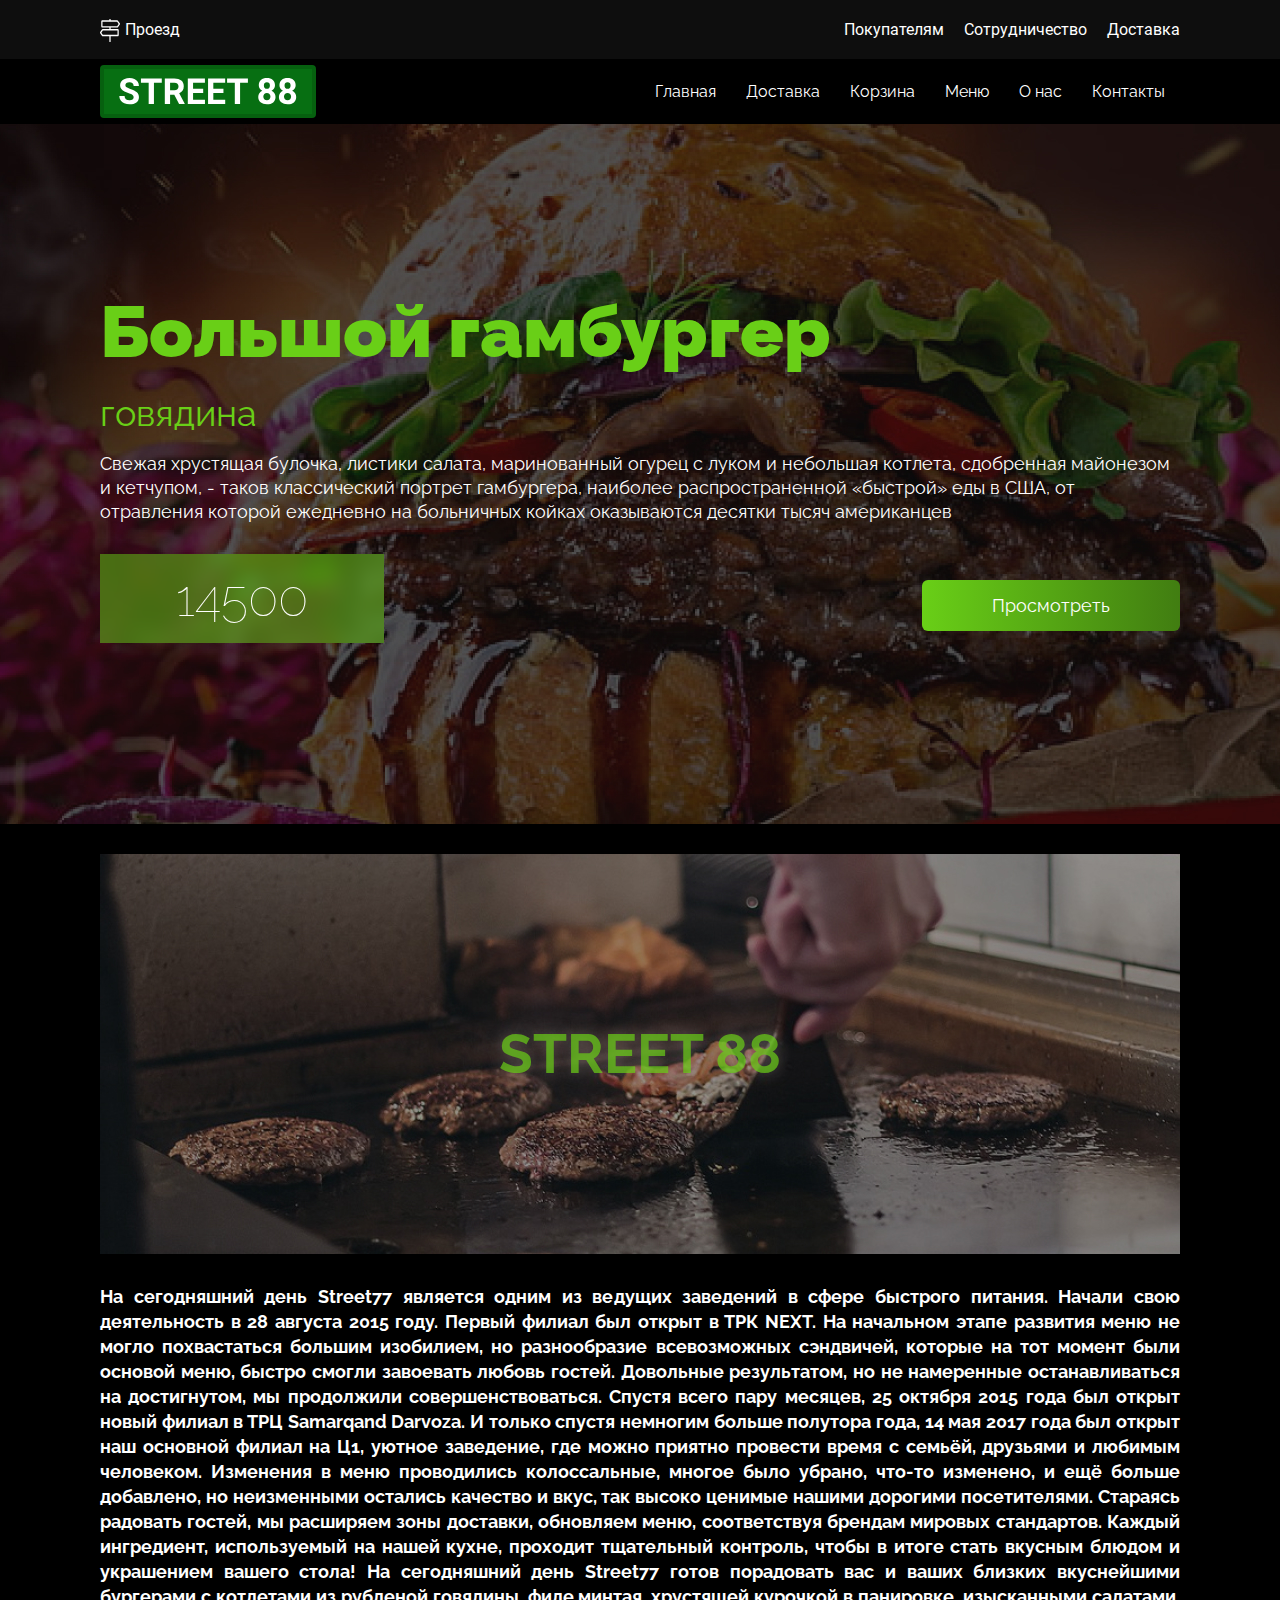
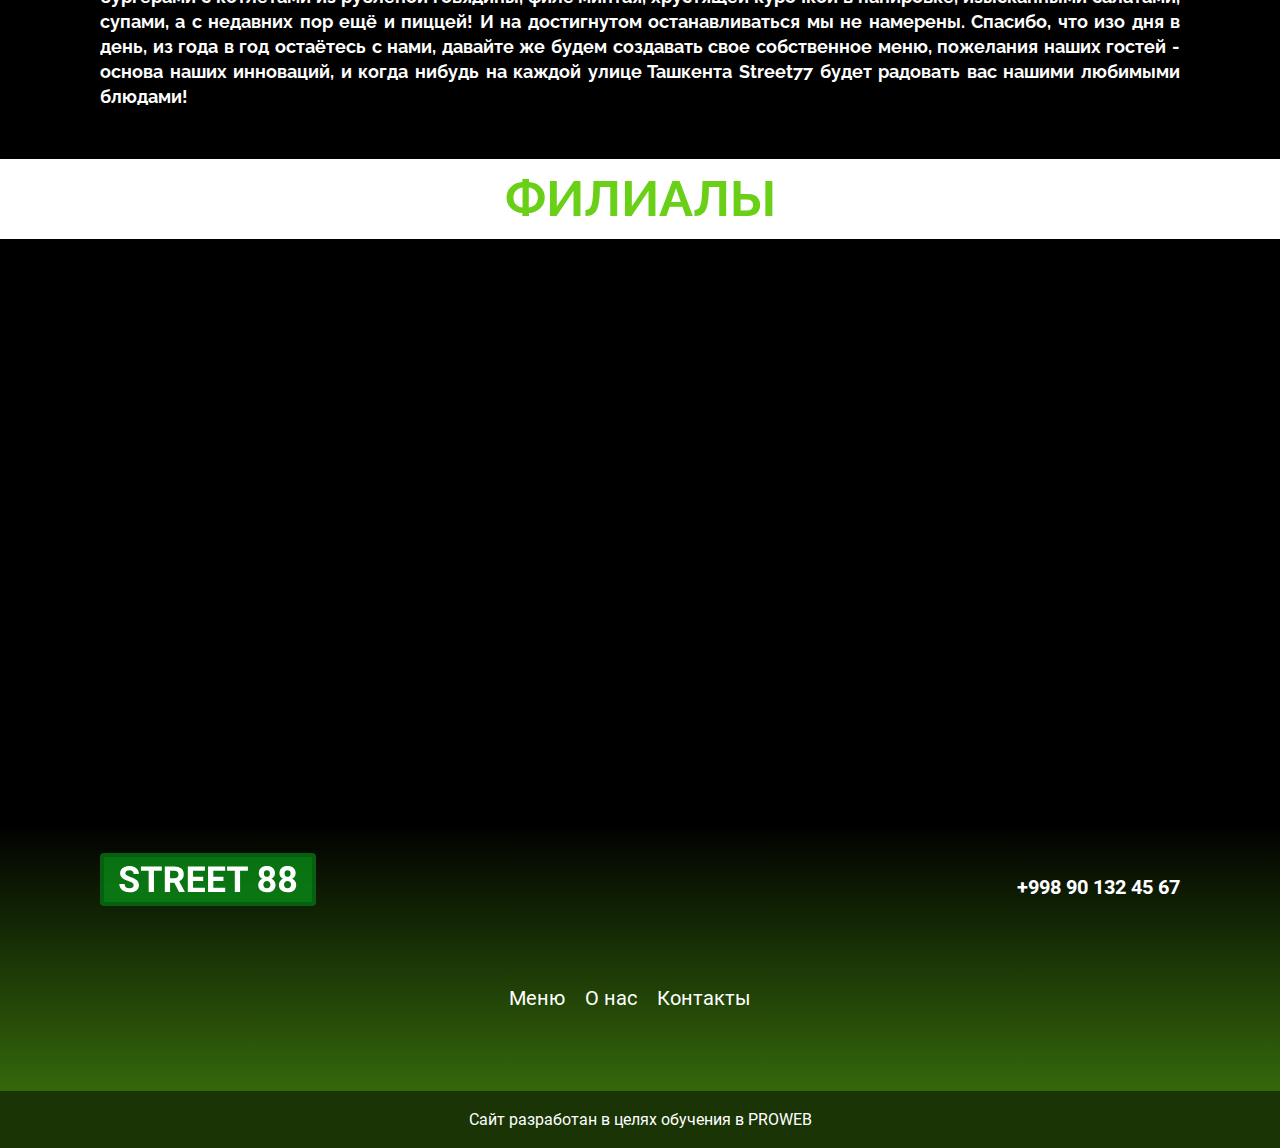
<file: street-88/indexpg2.html>
<!DOCTYPE html>
<html lang="en">
<head>
    <meta charset="UTF-8">
    <meta http-equiv="X-UA-Compatible" content="IE=edge">
    <meta name="viewport" content="width=device-width, initial-scale=1.0">
    <title>StreeT88</title>
     <link rel="icon" href="192.png" sizes="192x192" type="image/png">
      <link rel="icon" href="180.png" sizes="180x180" type="image/png">
       <link rel="icon" href="152.png" sizes="152x152" type="image/png">
        <link rel="icon" href="144.png" sizes="144x144" type="image/png">
         <link rel="icon" href="120.png" sizes="120x120" type="image/png">
          <link rel="icon" href="114.png" sizes="114x114" type="image/png">
           <link rel="icon" href="96.png" sizes="96x96" type="image/png">
            <link rel="icon" href="76.png" sizes="76x76" type="image/png">
           <link rel="icon" href="72.png" sizes="72x72" type="image/png">
          <link rel="icon" href="60.png" sizes="60x60" type="image/png">
         <link rel="icon" href="57.png" sizes="57x57" type="image/png">
        <link rel="icon" href="32.png" sizes="32x32" type="image/png">
       <link rel="icon" href="16.png" sizes="16x16" type="image/png">
      <link rel="stylesheet" href="css/style.css">
     <link rel="stylesheet" href="css/media.css">
    <link rel="stylesheet" href="css/all.min.css">
</head>

<body>

    <div class="ads">
        <div class="ads__content container">
                <a class="logo__link" href="">
                 <img class="ads__logo" src="IMG/Vector1.svg" alt="">
                    Проезд
                </a>
           <ul class="ads__menu">
                <li><a class="ads__link" href="#">Покупателям</a></li>
                <li><a class="ads__link" href="#">Сотрудничество</a></li>
                <li><a class="ads__link" href="#">Доставка</a></li>
           </ul>
        </div>
    </div>

    <header class="header">
        <nav class="header__nav">
           <div class="nav__menu container">
                <a class="logo" href="index.html"><img src="IMG/Logo.svg" alt=""></a>
                <button class="nav__burger">
                    <i class="far fa-bars"></i>
                </button>
                <ul class="nav__link">
                    <li><a class="menu__link" href="index.html">Главная</a></li>
                    <li><a class="menu__link" href="#">Доставка</a></li>
                    <li><a class="menu__link" href="#">Корзина</a></li>
                    <li><a class="menu__link" href="#">Меню</a></li>
                    <li><a class="menu__link" href="#">О нас</a></li>
                    <li><a class="menu__link" href="#">Контакты</a></li>
                </ul>
           </div> 
        </nav>
        
        <div class="header__content">
            <div class="container">
                <h1 class="header__title">Большой гамбургер</h1>
                <h2 class="header__title2">говядина</h2>
                <p class="header__desc">Свежая хрустящая булочка, листики салата, маринованный огурец с луком и небольшая котлета, сдобренная майонезом и кетчупом, - таков классический портрет гамбургера, наиболее распространенной «быстрой» еды в США, от отравления которой ежедневно на больничных койках оказываются десятки тысяч американцев</p>
                <ul class="header__link">
                    <li><a class="header__price" href="">14500</a></li>
                    <li><a class="header__view" href="">Просмотреть</a></li>
                </ul>
            </div>
        </div>
    </header>

    <main class="main container">
        <div class="page2__content">
            <h2 class="page2__title">street 88</h2>
        </div>
        <p class="page__desc">На сегодняшний день Street77 является одним из ведущих заведений в сфере быстрого питания. Начали свою деятельность в 28 августа 2015 году. Первый филиал был открыт в ТРК NEXT. На начальном этапе развития  меню не могло похвастаться большим изобилием, но  разнообразие всевозможных сэндвичей, которые на тот момент были основой меню, быстро смогли завоевать любовь гостей. Довольные результатом, но не намеренные останавливаться на достигнутом, мы продолжили совершенствоваться. Спустя всего пару месяцев, 25 октября 2015 года был открыт новый филиал в ТРЦ Samarqand Darvoza. И только спустя немногим больше полутора года, 14 мая 2017 года был открыт наш основной филиал на Ц1, уютное заведение, где можно приятно провести время с семьёй, друзьями и любимым человеком. Изменения в меню проводились колоссальные, многое было убрано, что-то изменено, и ещё больше добавлено, но неизменными остались качество и вкус, так высоко ценимые нашими дорогими посетителями. Стараясь радовать гостей, мы расширяем зоны доставки, обновляем меню, соответствуя брендам мировых стандартов. Каждый ингредиент, используемый на нашей кухне, проходит тщательный контроль, чтобы в итоге стать вкусным блюдом и украшением вашего стола! На сегодняшний день Street77 готов порадовать вас и ваших близких вкуснейшими бургерами с котлетами из рубленой говядины, филе минтая, хрустящей курочкой в панировке, изысканными салатами, супами, а с недавних пор ещё и пиццей! И на достигнутом останавливаться мы не намерены. Спасибо, что изо дня в день, из года в год остаётесь с нами, давайте же будем создавать свое собственное меню, пожелания наших гостей - основа наших инноваций, и когда нибудь на каждой улице Ташкента Street77 будет радовать вас нашими любимыми блюдами!</p>
    </main>

    <footer>
        <h2 class="footer__title">ФИЛИАЛЫ</h2>
        <section class="footer__map">
            <iframe src="https://www.google.com/maps/embed?pb=!1m18!1m12!1m3!1d23971.41734174015!2d69.25616025748647!3d41.32132371935899!2m3!1f0!2f0!3f0!3m2!1i1024!2i768!4f13.1!3m3!1m2!1s0x38aef4d376395311%3A0x2f977e6f6b98ad7!2sStreet77!5e0!3m2!1sru!2s!4v1681825818231!5m2!1sru!2s" width="1600" height="580" style="border:0;" allowfullscreen="" loading="lazy" referrerpolicy="no-referrer-when-downgrade"></iframe>
        </section>
        <section class="footer__content">
            <a class="footer__logo container" href="index.html">
                <img  class="logo__img" src="IMG/Logo.svg" alt="">
                <p class="number">+998 90 132 45 67</p>
            </a>
            <ul class="footer__menu container">
                <li><a class="footer__link" href="">Меню</a></li>
                <li><a class="footer__link" href="">О нас</a></li>
                <li><a class="footer__link" href="">Контакты</a></li>
            </ul>
        </section>
        <section class="proweb">
            <p>Сайт разработан в целях обучения в PROWEB</p>
        </section>
    </footer>
</body>
</html>
</file>
<file: GoTrip/css/style.css>
* {
    padding: 0 ;
    margin: 0 ;
    box-sizing: border-box;
}

body {
    font-family: 'Inter', sans-serif;
    font-family: 'Rubik', sans-serif;
    background: #fff;
}

a {
    text-decoration: none;
}



ul {
    list-style: none;
}

.container {
    max-width: 1140px;
    width: 100%;
    padding: 0 15px;
    margin: 0 auto;
}

.nav {
    background: #3E8989;
}

.nav__content {
   display: flex;
   align-items: center;
   justify-content: space-between;
   flex-wrap: wrap;
}

.menu {
    display: flex;
    flex-wrap: wrap;
}

.nav__logo {
    padding: 37px 0px;
}

.menu__link {
    padding:37px 15px 44px 15px;
    color: #fff;
    font-weight: 500;
    display: inline-block;
    position: relative;
	cursor: pointer;
	line-height: 2;
	text-decoration: none;
}

.menu__link::after {
    display: block;
	position: absolute;
	left: 0; 
	width: 0;
	height: 3px; 
	background-color: #fff; 
	content: "";
	transition: width 0.3s ease-out;
}

.menu__link:hover:after,
.menu__link:focus:after {
	width: 100%;
}



.header__content {
    background-image:url(../img/header.jpg);
    color: #fff;
    min-height: 780px;
    background-repeat: no-repeat;
    background-size: cover;
    background-position: center;
    display: flex;
    flex-direction: column;
    align-items: center;
    justify-content: center;
}

.header__title {
    font-weight: 800; 
    font-size: 80px;  
}

.header__desc {
    font-weight: 400;
    font-size: 40px;
    padding-top: 20px;
}

.more__link {
    font-weight: 500;
    color: #fff;
    background: #B4436C;
    padding: 14px 78px;
    border-radius: 30px;
    margin-top: 20px;
    transition: 0.3s;
    text-decoration: none;
}

.more__link:hover {
    color: #B4436C;
    background-color: #fff;
}

.main {
    
}

.main__container {
    padding: 100px 0;
}

.main__title {
    color: #3E8989;
    text-align: center;
    margin-bottom: 50px;
    font-size: 40px;
    font-weight: 500;
}

.main__content {
    display: flex;
    justify-content: space-between;
    flex-wrap: wrap;
}

.main__wrapper {
    max-width: 545px;
    width: 100%;
}
.main__img {
    max-width: 545px;
    width: 100%;
}

.main__desc {
    padding-top: 20px;
    font-weight:400;
}

.main__card {
    max-width: 263px;
    width: 100%;
    background: #E5E5E5;
    
}

.catalog__section {
    display: flex;
    justify-content: space-between;
    flex-wrap: wrap;
}

.img__clothes {
    padding: 0 32px;
}

.img__shoes {
    padding: 77px 22px;
}

.img__tents {
    padding: 75px 1px;
}

.img__backpacks {
    padding: 19px 1px;
}

.main__product {
    margin-bottom: 100px;
}

.container__link {
    display: flex;
    justify-content: space-around;
    flex-wrap: wrap;
    text-align: center;
    margin-top: 29px;
    font-size: 24px;
    font-weight: 500;
} 

.link_catalog {
    color: black;
    transition: 0.3s;
}

.link_catalog:hover {
    color: #B4436C;
}

.contacts__title {
    margin-top: 100px;
    color: #3E8989;
    font-size: 40px;
    font-weight: 500;
}

.information{
    font-size: 20px;
}

.mail {
    margin-top: 20px;
}

.contact__information {
    margin-top: 50px;
   display: flex;
   justify-content: space-between;
   flex-wrap: wrap;
}

.footer__link {
    color: #fff;
    font-size: 16px;
}

.footer__link {
    color: #fff;
    font-weight: 500;
    display: inline-block;
    position: relative;
	cursor: pointer;
	line-height: 2;
	text-decoration: none;
}

.footer__link::after {
    display: block;
	position: absolute;
	left: 0; 
	width: 0;
	height: 3px; 
	background-color: #fff; 
	content: "";
	transition: width 0.3s ease-out;
}

.footer__link:hover:after,
.footer__link:focus:after {
	width: 80%;
}

.footer__nav {
    display: flex;
    justify-content: space-between;
    flex-wrap: wrap;
}

.footer__menu {
    padding-top: 40px;
    padding-bottom: 90px;
    display: flex;
    flex-wrap: wrap;
    
}

.footer__link {
    padding-right: 30px;
}

.footer__search {
    display: flex;
}


form {
    padding-top: 35px;
    width: 290px;
}

input {
    padding:4px 10px;
    border:0;
    font-size:16px;
    
}

.search {
    width: 75%;
    border-radius: 30px 0px 0px 30px ;
    
}
.submit {
    width: 70px;
    background-color: #295E5E;
    color:#ffffff;
    border-radius: 0px 30px 30px 0px;
    
}
</file>
<file: nike/css/style.css>
* {
    padding: 0;
    margin: 0;
    box-sizing: border-box;
}

body {
    font-family: 'Roboto', sans-serif;
    background: #9B9B9B;
}

a {
    text-decoration: none;
}

ul {
    list-style: none;
}

.container {
    max-width: 1140px;
    width: 100%;
    padding: 0px 15px;
    margin: 0 auto;
}

.nav {
    background: #322E41;
    font-family: 'Roboto', sans-serif;  
}

.nav__content {
    display: flex;
    align-items: center;
    justify-content: space-between;
    flex-wrap: wrap;
}

.menu {
    display: flex;
    flex-wrap: wrap;
}
.menu__link {
    color: white;
    padding: 23px 18px;
    display: inline-block;
    transition: 0.3s;
}

.menu__link:hover {
    background: #fff;
    color: #D47300
} 

.header__content {
    background-image: url(../img/headerbg.jpg);
    color: #fff;
    min-height: 500px;
    height: 100%;
    background-size: cover;
    background-position: center;
    background-repeat: no-repeat;
    display: flex;
    flex-direction: column;
    align-items: center;
    justify-content: center;
}

.header__title {
    font-size: 50px;
    margin-bottom: 15px;
}
.header__desc {
    font-size: 18px;
}

.main__product {
    background: #fff;
    max-width: 540px;
    width: 100%;
    border-radius: 6px;
    padding: 15px;
    margin-bottom: 30px;
}

.main__img {
    border-radius: 6px;
    width: 100%;
    height: 263px;
    margin-bottom: 20px;
}

.title, .card__title {
    font-size: 22px;
    color: #2C2A2A;
}

.main__desc {
    color: #9B9B9B;
    margin-top: 10px;
}

.card {
    border-radius: 6px;
    text-align: center;
    max-width: 255px;
    width: 100%;
    background: #fff;
    padding: 15px;
    margin-bottom: 30px;
}

.card__img {
    width: 80px;
    height: 80px;
    margin-bottom: 14px;
}

.card__desc {
    font-size: 16px;
    line-height: 16px;
    color: #9B9B9B;
    margin-top: 4px ;
}

.main__list {
    display: flex;
    max-width: 540px;
    width: 100%;
    flex-wrap: wrap;
    justify-content: space-between;
}
.main {
    display: flex;
    justify-content: space-between;
    flex-wrap: wrap;
    margin-top: -37px;
}

.footer {
    background:#322E41;
    padding: 40px 0;
}

.form {
    display: flex;
    flex-direction: column;
    max-width: 350px;
    width: 100%;
    
} 

.form * {
    box-sizing: border-box;
    padding: 10px;
    border: none;
    outline: none;
    line-height: 18px;
    font-size: 16px;
    border-radius: 6px;
    margin-bottom: 10px;
}

.form *::placeholder {
    color: #9B9B9B;
}

.form__btn {
    background: #544294;   
    color: #fff;
    margin-bottom: 0px;
    cursor: pointer;
}

.form__text {
    resize: 0;
}

.footer__content {
    display: flex;
    justify-content: space-between;
    align-items: center;
}

.menu__colum {
    columns: 84px 2;
    display: block;
    column-gap: 66px;
}


.menu__link_size {
    padding: 0;
    margin-bottom: 10px;
}

.menu__link_size:hover {
    background: none;
}

.icons {
    display: flex;
}

.icons__link {
    margin-left: 40px;
}
</file>
<file: Portfolio/css/style.css>
* {
    margin: 0;
    padding: 0;
    box-sizing: border-box;
}

body {
    font-family: Arial, sans-serif;
}

nav {
    background: #000;
    padding: 15px 0;
    
}

.container {
    max-width: 1218px;
    margin: 0 auto;
    width: 100%;
    padding: 0 15px;    
}

nav > .container {
    display: flex;
    align-items: center;
    justify-content: space-between;
    flex-wrap: wrap;
}

a {
    text-decoration: none;
}

.logo {
    color: #fff;
    font-weight: 700;
    font-size: 40px;
}

.menu {
    display: flex;
    flex-wrap: wrap;
}

.menu a {
    color: #fff;
    margin: 10px 30px;
    font-size: 25px;
    display: inline-block;
}

ul {
    list-style: none;
}

header .content {
    background-image: url(../img/header-bg.jpg);
    height: 850px;
    background-size: cover;
    background-position: center;
    display: flex;
    flex-direction: column;
    align-items: center;
    justify-content: center;
}

h1 {
    font-size: 40px;
    margin-bottom: 153px;
    text-align: center;
}

.call {
    background: #FFF;
    border-radius: 10px;
    text-decoration: none;
    padding: 8px 24px;
    font-weight: 700;
    font-size: 35px;
    text-align: center;
    color: #000000;
}

.about {
    background: #0E1C25;
    color: #FFF;
    padding: 40px 0 70px 0;
}

.about h2 {
    font-size: 40px;
    text-align: center;
    margin-bottom: 60px;
}

.about .content {
    display: flex;
    justify-content: space-evenly;
    flex-wrap: wrap;
}

.about .wrapper {
    max-width: 466px;
    width: 100%;
}

.about img {
    max-width: 500px;
    width: 100%;
}

.about h3 {
    font-size: 35px;
    font-weight: 400;
    margin-top: 45px;
}

.about p {
    margin-top: 30px;
    text-align: justify;
    line-height: 27px;
    font-size: 18px;
}

.works {
    background: #5C6B81;
    border-top: 40px;
    padding-bottom: 40px;
    color: #FFF;
}

.works h2 {
    font-size: 40px;
    text-align: center;
    margin-bottom: 60px;
}

.card {
    max-width: 312px;
    width: 100%;
    background: #B12B06;
    border-radius: 10px;
    margin-bottom: 30px;
    text-align: center;
    padding: 15px 15px 27px 15px;
}

.card img {
    margin-bottom: 20px;
    max-width: 285px;
    width: 100%;
    max-height: 265px;
    object-fit: cover;
    border-radius: 10px;
}

.card h3 {
    font-size: 20px;
    margin-bottom: 15px;
}

.card p {
    font-size: 14px;
    line-height: 18px;
    font-weight: 700;
    min-width: 264px;
}

.card a {
    background: #fff;
    color: #000;
    font-size: 20px;
    font-weight: 700;
    padding: 9px 25px;
    display: inline-block;
    margin-top: 19px;
    border-radius: 10px;
}

.works .wrapper {
    display: flex;
    flex-wrap: wrap;
    justify-content: space-between;
}

footer {
    background: #000;
    padding-top: 45px;
    padding-bottom: 56px;
    color: #fff;
    max-height: 243px;
}

footer h2 {
    text-align: center;
    font-size: 40px;
}

footer .icon {
    display: flex;
    justify-content: space-evenly;
    align-items: center;
    margin-top: 30px;
    margin-bottom: 56px;
}

.icon img:hover {
    /* background: #FFF; */
}
</file>
<file: street-88/css/style.css>
@import url(../css/fonts.css);
/* ROOT start */
:root {
    --color: #fff;
    --fontFirst:Raleway;
    --fontSecond:Roboto;
}

* {
    margin: 0;
    padding: 0;
    box-sizing: border-box;
}

a {
    text-decoration: none;
    color: inherit;
}

ul {
    list-style: none;
}

.container {
    max-width: 1110px;
    width: 100%;
    padding: 0 15px;
    margin: 0 auto;
}




body {
    color: var(--color);
    background: #000;
}


/* ROOT end */
/* =============== */
/* ADS START*/
.ads {
    background: #0e0e0e;
}

.ads__content {
    display: flex;
    justify-content: space-between;
    align-items: center;
    font-family: var(--fontSecond);
}

.ads__menu {
    display: flex;
}

.ads__link {
    display: inline-block;
    padding-left: 20px;
    padding-top: 20px;
    padding-bottom: 20px;
}

.ads__logo {
    padding-right: 5px;
}

.logo__link {
    display: flex;
    align-items: center; 
}

/* ADS END */
/* ================= */
/* HEADER START */

.nav__burger {
    background: none;
    border: none;
    outline: none;
    color: var(--color);
}

.nav__burger i {
    padding: 22px 10px 22px 14px;
    display: inline-block;
    font-size: 40px;
    display: none;
    line-height: 20px;
}


.header__nav {
    background: #000;
}

.nav__menu {
    display: flex;
    justify-content: space-between;
    flex-wrap: wrap;
}

.logo {
    display: inline-block;
    display: flex;
    align-items: center;
    padding: 6px 0;
}

.nav__link {
    display: flex;
    align-items: center;
}

.menu__link {
    padding:22px 15px;
    font-family: var(--fontFirst);
    transition: 0.5s;
}

.menu__link:hover {
    background: rgba(105, 207, 23, 0.75);

}

.header__title {
    font-family: var(--fontFirst);
    font-weight: 900;
    font-size: 72px; 
    color: #69CF17;
    padding-top: 165px;
}

.header__title2 {
    font-family: var(--fontFirst);
    font-weight: 400;
    font-size: 36px;
    color: #69CF17;
    padding-top: 18px;
}

.header__desc {
    font-family:var(--fontFirst);
    font-size: 18px;
    padding-top: 18px;
    line-height: 24px;
    font-weight: 400;
}

.header__link {
    display: inline-block;
    display: flex;
    justify-content: space-between;
}

.header__price {
    font-family: var(--fontFirst);
    display: inline-block;
    font-weight:100;
    font-size: 50px;
    line-height: 25px;
    margin-top: 30px;
    padding: 32px 76px;
    background: rgba(105, 207, 23, 0.5);
    backdrop-filter: blur(9px);
}

.header__view {
    display: inline-block;
    font-family: var(--fontFirst);
    font-size: 18px;
    padding: 15px 70px;
    background: linear-gradient(90deg, #69CF17 0%, #417D11 100%);
    border-radius: 6px;
    margin-top: 56px;
}

.header__content {
    background: url(../IMG/bg.jpg) no-repeat center / cover;
    height: 700px;

}
/* HEADER END */
/* =============== */


/* NAV START */
.main__nav {
    background: #292929;
    margin-top: 48px;
}

.main__menu {
    display: inline-block;
    display: flex;
    font-family: var(--fontFirst);
    padding: 21px;
}

.main__link {
    font-size: 18px;
    font-weight: 400;
    padding: 20px;
    position: relative;
}


.main__link::after {
    content:'';
    height: 2px;
    background: #f8f7f6;
    width: 0%;
    display: inline-block;
    position: absolute;
    left: 50%;
    bottom: 0;
    transition: 0.5s;
}

.main__link:hover {
    color: #f8f6f3;
}

.main__link:hover::after {
    width: 100%;
    left: 0;
}
/* NAV END */
/* ================= */
/* BURGER START */

.card {
    background: #0C0C0C;
    padding: 15px;
    margin: 15px;
    border: 1px solid #fff;
    border-radius: 4px;
    font-family: var(--fontFirst);
}

.card__img {
    width: 100%;
    height: 100%;
    object-fit: cover;
    position: relative;
}

.card__title {
    font-weight: 700;
    font-size: 19px;
    line-height: 15px;
    margin-top: 15px;
}

.card__desc {
    font-weight: 400;
    font-size: 19px;
    line-height: 25px;
    padding-top: 15px;
    margin-bottom: 20px;
}

.buy {
    background: rgba(105, 207, 23, 0.9);
    position: relative;
    height: 325px;
}



.icon__link {
    display: flex;
    position: absolute;
    left: 0;
    top: 0;
    background: rgba(105, 207, 23, 0.9);
    justify-content: center;
    align-items: center;
    opacity: 0;
    transition: 0.5s;
    width: 100%;
    height: 100%;
}

.card:hover .icon__link{
    opacity: 1;
}

.footer__title {
    color: #69CF17;
    font-weight: 700;
    font-size: 50px;
    line-height: 40px;
    font-family: var(--fontFirst);
    padding-top: 20px;
    padding-bottom: 20px;
    background: #fff;
    text-align: center;
    margin-top: 50px;
}

.footer__map {
    width: 100%;
    height: 100%;
}
iframe {
    width: 100%;
}
.burger__content {
    background: #393636;
    display: grid;
    grid-template-columns: repeat(4, 1fr);
}
/* BURGER END */
/* ============= */
/* FOOTER START */
.footer__content {
    background: linear-gradient(180deg, #000000 0%, rgba(105, 207, 23, 0.5) 100%);
}

.footer__logo {
    display: inline-block;
    display: flex;
    justify-content: space-between;
    align-items: center;
}

.number {
    font-family: var(--fontSecond);
    font-weight: 700;
    font-size: 20px;
    line-height: 23px;
    padding-top: 45px;
}

.logo__img {
    padding-top: 30px;
}

.footer__menu {
    font-family: var(--fontSecond);
    font-weight: 400;
    font-size: 20px;
    line-height: 23px;
    text-align: center;
    padding-top: 81px;
    padding-bottom: 81px;
    display: inline-block;
    display: flex;
    justify-content: center;  
}

.footer__link {
    padding-right: 20px;
}

.proweb {
    font-family: var(--fontSecond);
    font-weight: 400;
    font-size: 16px;
    line-height: 19px;
    display: flex;
    justify-content: center;
    align-items: center;
    padding: 19px;
    background: #1A3406;
}
/* FOOTER END */
/* ============== */
/* PAGE2 START */

.page2__content {
    background: url(../IMG/bgpg2.jpg) ;
    object-fit: cover;
    min-height: 400px;
    margin-top: 30px;
    margin-bottom: 30px;
}

.page__desc {
    font-family: var(--fontFirst);
    font-weight: 700;
    font-size: 18px;
    line-height: 25px;
    text-align: justify;
}

.page2__title {
    color: rgba(105, 207, 23, 0.7);
    text-shadow: 0px 0px 15px rgba(191, 171, 171, 0.4);
    text-transform: uppercase;
    font-family: var(--fontFirst);
    font-weight: 700;
    font-size: 55px;
    line-height: 65px;
    text-align: center;
    padding: 167px 0;
}
/* PAGE2 END */
/* =============== */
</file>
<file: street-88/css/media.css>
@media (max-width: 1200px) {
    .container {
        max-width: 960px;
    }

}

@media (max-width: 992px) {
    .container {
        max-width: 720px;
    }

    .nav__burger i{
        display: inline-block;

    }

    .nav__menu {
        /* display: none; */
        display: flex;
        position: absolute;
        top: 0;
        right: 0;
    }

    .nav__burger:focus ~ .nav__link {
        
    }

    
}

@media (max-width: 768px) {
    .container {
        max-width: 540px;
    }
    .ads__content {
        display: flex;
        flex-direction: column;
    }
}

@media (max-width: 520px) {
    .ads__content {
        display: flex;
        flex-direction: column;
    }

    .ads__link {
        margin: 15px 10px;
        display: inline-block;
        flex-wrap: wrap;
    }
}
</file>
